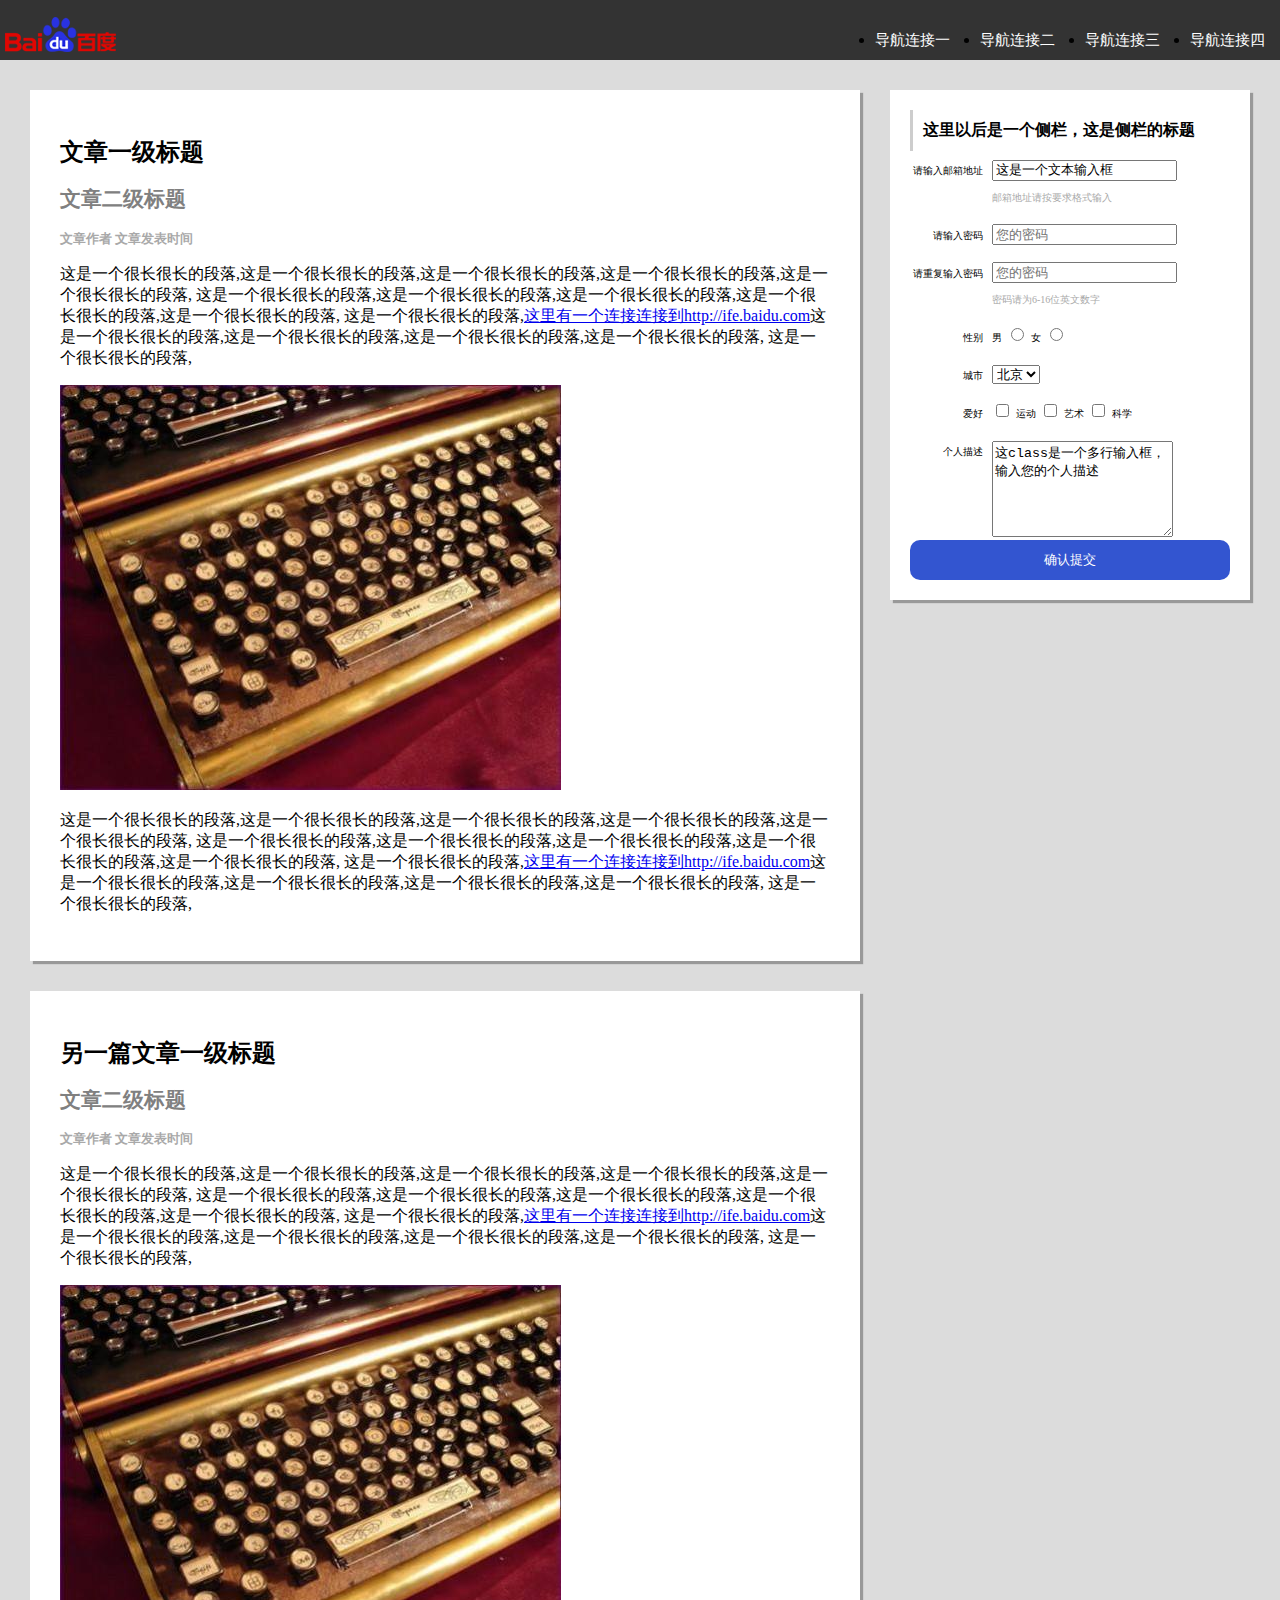
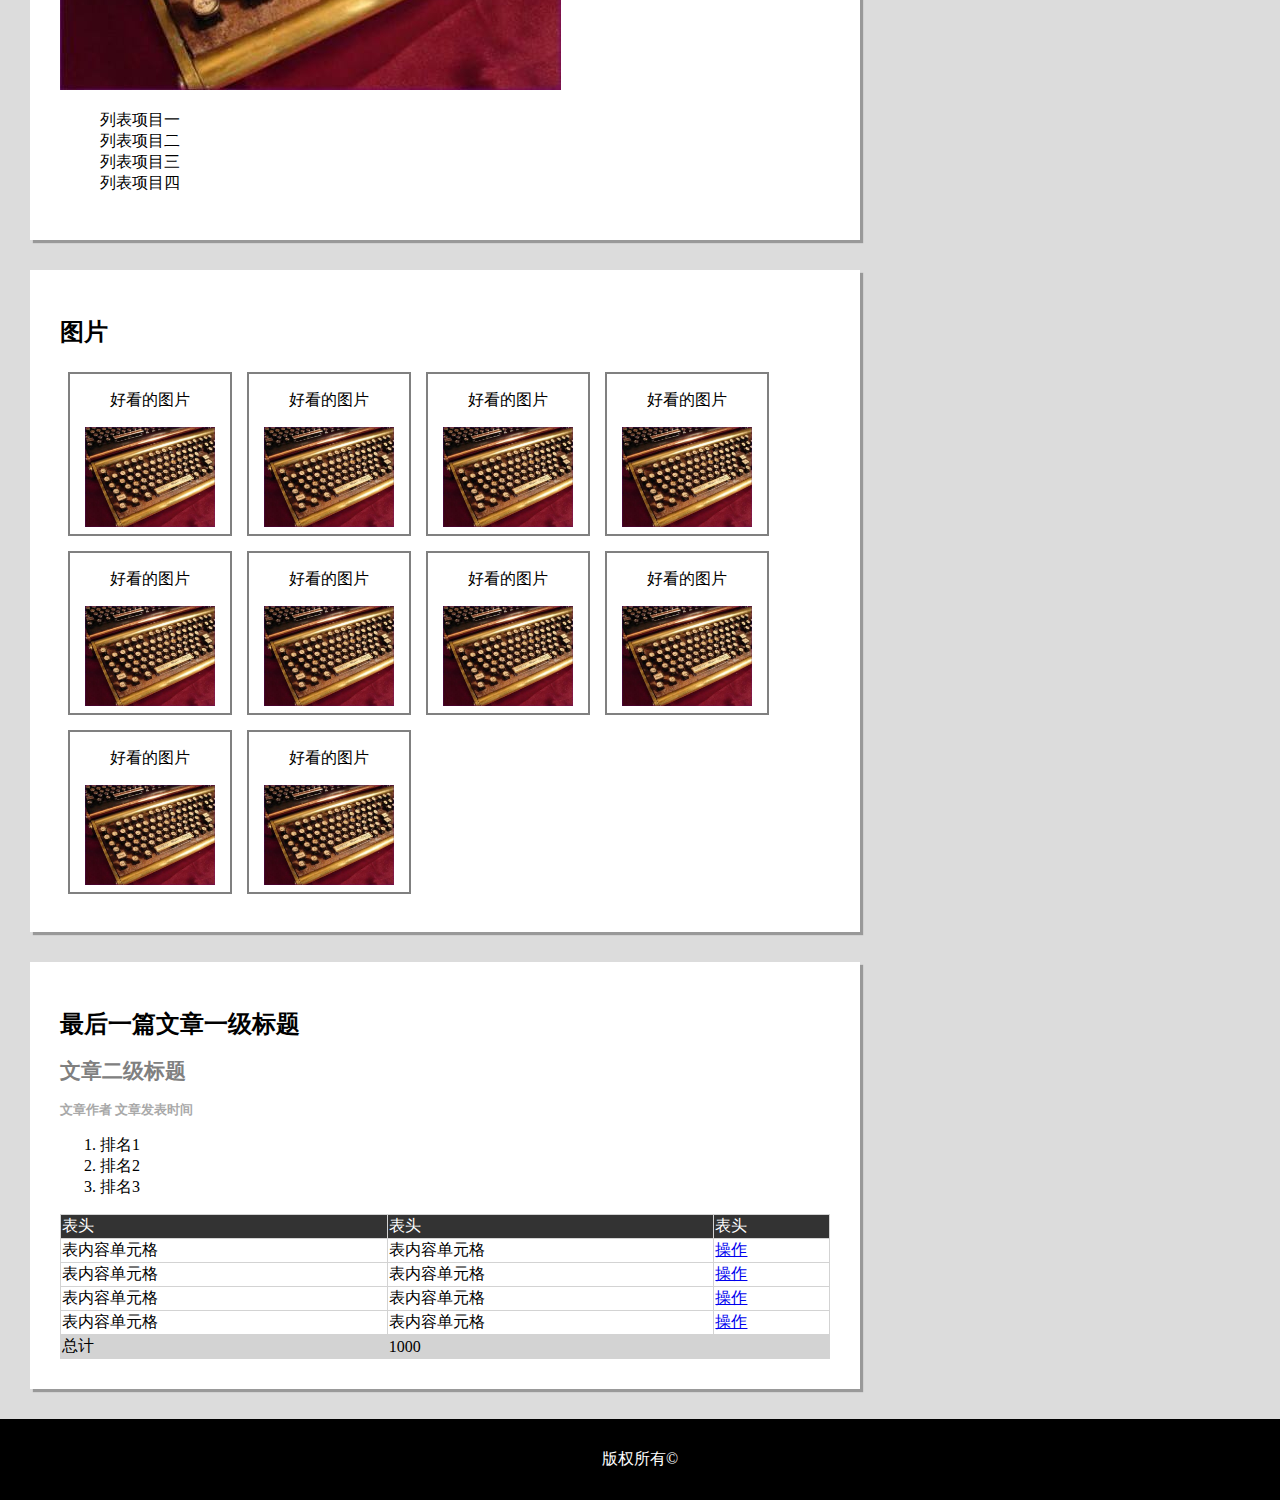
<file: d3/index.html>
<!DOCTYPE html>
<html lang="en">
<head>
    <meta charset="UTF-8">
    <link rel="stylesheet" href="css/style.css" type="text/css">
    <title>new</title>
</head>
<body>
<header>
    <div id="logo">
        <img src="./i/bd.jpg"  alt="百度" />
    </div>
    <nav>
        <ul>
            <li><p class="dh">导航连接一</p></li>
            <li><p class="dh">导航连接二</p></li>
            <li><p class="dh">导航连接三</p></li>
            <li><p class="dh">导航连接四</p></li>
        </ul>
    </nav>
</header>
<div id="sidebar">
    <form>
        <div id="form-title">这里以后是一个侧栏，这是侧栏的标题</div>
        <table>
            <tr>
                <td><p class="plz">请输入邮箱地址</p></td>
                <td><label for="typemail">
                    <input type="text" id="typemail" value="这是一个文本输入框">
                </label>
                    <p class="tips">邮箱地址请按要求格式输入</p>
                </td>
            </tr>
            <tr>
                <td><p class="plz">请输入密码</p></td>
                <td><input  type="password" placeholder="您的密码"></td>
            </tr>
            <tr>
                <td><p class="plz">请重复输入密码</p></td>
                <td><input  type="password" placeholder="您的密码">
                        <p class="tips">密码请为6-16位英文数字</p>
                </td>
            </tr>
            <tr>
                <td>
                    <p class="plz">性别</p>
                </td>
                <td>
                    <label for="male">男</label>
                    <input type="radio" name="sex" id="male" />
                    <label for="female">女</label>
                    <input type="radio" name="sex" id="female" />
                </td>
            </tr>
            <tr>
                <td><p class="plz">城市</p></td>
                <td>
                    <label for="city"></label>
                    <select  id="city" >
                        <option value="Beijing">北京</option>
                        <option value="Shanghai">上海</option>
                        </select>
                </td>
            </tr>
            <tr>
                <td><p class="plz">爱好</p></td>
                <td>
                    <input id="hobby" type="checkbox" name="sport">
                    <label for="hobby">运动</label>
                    <input id="art" type="checkbox" name="sport">
                    <label for="art">艺术</label>
                    <input id="science" type="checkbox" name="sport">
                    <label for="science">科学</label>
                </td>
            </tr>
            <tr>
                <td><p class="plz">个人描述</p></td>
                <td><label for="charecter"></label>
                <textarea  id="charecter" rows="6" cols="20">这class是一个多行输入框，输入您的个人描述
                </textarea>
                </td>
            </tr>
        </table>
        <button>确认提交</button>
    </form>
</div>

<div id="content">
    <section>
        <article>
            <h1>文章一级标题</h1>
            <h2>文章二级标题</h2>
            <h3>文章作者&nbsp;文章发表时间</h3>
            <p>
                这是一个很长很长的段落,这是一个很长很长的段落,这是一个很长很长的段落,这是一个很长很长的段落,这是一个很长很长的段落,
                这是一个很长很长的段落,这是一个很长很长的段落,这是一个很长很长的段落,这是一个很长很长的段落,这是一个很长很长的段落,
                这是一个很长很长的段落,<a href="http://ife.baidu.com">这里有一个连接连接到http://ife.baidu.com</a>这是一个很长很长的段落,这是一个很长很长的段落,这是一个很长很长的段落,这是一个很长很长的段落,
                这是一个很长很长的段落,
            </p>
            <img class="apic" src="./i/kb.jpg"  alt="键盘" />
            <p>
                这是一个很长很长的段落,这是一个很长很长的段落,这是一个很长很长的段落,这是一个很长很长的段落,这是一个很长很长的段落,
                这是一个很长很长的段落,这是一个很长很长的段落,这是一个很长很长的段落,这是一个很长很长的段落,这是一个很长很长的段落,
                这是一个很长很长的段落,<a href="http://ife.baidu.com">这里有一个连接连接到http://ife.baidu.com</a>这是一个很长很长的段落,这是一个很长很长的段落,这是一个很长很长的段落,这是一个很长很长的段落,
                这是一个很长很长的段落,
            </p>
        </article>
        <article>
            <h1>另一篇文章一级标题</h1>
            <h2>文章二级标题</h2>
            <h3>文章作者&nbsp;文章发表时间</h3>
            <p>
                这是一个很长很长的段落,这是一个很长很长的段落,这是一个很长很长的段落,这是一个很长很长的段落,这是一个很长很长的段落,
                这是一个很长很长的段落,这是一个很长很长的段落,这是一个很长很长的段落,这是一个很长很长的段落,这是一个很长很长的段落,
                这是一个很长很长的段落,<a href="http://ife.baidu.com">这里有一个连接连接到http://ife.baidu.com</a>这是一个很长很长的段落,这是一个很长很长的段落,这是一个很长很长的段落,这是一个很长很长的段落,
                这是一个很长很长的段落,
            </p>
            <img class="apic" src="./i/kb.jpg"  alt="键盘" />
            <ul>
                <li>列表项目一</li>
                <li>列表项目二</li>
                <li>列表项目三</li>
                <li>列表项目四</li>
            </ul>
        </article>
        <article>
            <div class="clear">
            <h1>图片</h1>
            <div class="picpj">
                <p class="picd">好看的图片</p>
                <img class="pic" src="./i/kb.jpg"  alt="键盘" />
            </div>
            <div class="picpj">
                <p class="picd">好看的图片</p>
                <img class="pic" src="./i/kb.jpg"  alt="键盘" />
            </div>
            <div class="picpj">
                <p class="picd">好看的图片</p>
                <img class="pic" src="./i/kb.jpg"  alt="键盘" />
            </div>
            <div class="picpj">
                <p class="picd">好看的图片</p>
                <img class="pic" src="./i/kb.jpg"  alt="键盘" />
            </div>
            <div class="picpj">
                <p class="picd">好看的图片</p>
                <img class="pic" src="./i/kb.jpg"  alt="键盘" />
            </div>
            <div class="picpj">
                <p class="picd">好看的图片</p>
                <img class="pic" src="./i/kb.jpg"  alt="键盘" />
            </div>
            <div class="picpj">
                <p class="picd">好看的图片</p>
                <img class="pic" src="./i/kb.jpg"  alt="键盘" />
            </div>
            <div class="picpj">
                <p class="picd">好看的图片</p>
                <img class="pic" src="./i/kb.jpg"  alt="键盘" />
            </div>
            <div class="picpj">
                <p class="picd">好看的图片</p>
                <img class="pic" src="./i/kb.jpg"  alt="键盘" />
            </div>
            <div class="picpj">
                <p class="picd">好看的图片</p>
                <img class="pic" src="./i/kb.jpg"  alt="键盘" />
            </div>
            </div>
        </article>
        <article>
            <h1>最后一篇文章一级标题</h1>
            <h2>文章二级标题</h2>
            <h3>文章作者&nbsp;文章发表时间</h3>
            <ol>
                <li>排名1</li>
                <li>排名2</li>
                <li>排名3</li>
            </ol>
            <table>
                <thead>
                <tr>
                    <td>表头</td>
                    <td>表头</td>
                    <td>表头</td>
                </tr>
                </thead>
                <tbody>
                <tr>
                <td class="dy">表内容单元格</td>
                <td class="dy">表内容单元格</td>
                <td><a href="index.html">操作</a></td>
                </tr>
                <tr>
                    <td class="dy">表内容单元格</td>
                    <td class="dy">表内容单元格</td>
                    <td class="cz"><a href="index.html">操作</a></td>
                </tr>
                <tr>
                    <td class="dy">表内容单元格</td>
                    <td class="dy">表内容单元格</td>
                    <td class="cz"><a href="index.html">操作</a></td>
                </tr>
                <tr>
                    <td class="dy">表内容单元格</td>
                    <td class="dy">表内容单元格</td>
                    <td class="cz"><a href="index.html">操作</a></td>
                </tr>
                <tfoot>
                <tr>
                    <td>总计</td>
                    <td colspan="2">1000</td>
                </tr>
            </tfoot>
            </table>
        </article>
    </section>
</div>
<div id="footer">版权所有©</div>
</body>
</html>
</file>
<file: d3/css/style.css>
header{
    width: 100%;
    height: 60px;
    background-color: #333333;
}
html,body{
    margin:0;
    padding:0;
    background-color: gainsboro;
}
#logo{
    float: left;
}
nav {
    float: right;
    height: 60px;
}
nav li {
    float: left;
    padding: 0;
    margin: 0 15px;
}
.dh{color: white;
    font-size: 15px;

}
#sidebar{
    float: right;
    background:white;
    width: 320px;
    padding: 20px;
    margin: 30px;
    box-shadow: 3px 3px 1px #999;
}
#form-title{
    text-align: left;
    border-left: 3px solid #CDCDCD;
    padding: 10px;
    font-weight:bold;
}
section{
    margin-right: 390px;
}
article{
    overflow: hidden;
}
#footer{
    background:black;
    clear:both;
    color: white;
    text-align: center;
    padding:30px;
}
.plz{
    font-size: x-small;
    text-align: right;
    margin-right: 5px;
}
#sidebar td {
    vertical-align:text-top;
}
#sidebar textarea{
    vertical-align:text-top;
}
.tips{
    color: darkgrey;
    font-size: x-small;
}
#sidebar button{
    width: 100%;
    height: 40px;
    color: #FFF;
    background: #3355D0;
    border-radius: 10px;
    cursor: pointer;
    border: none;
}
#sidebar label{font-size: x-small;}
#content article{
    padding:30px;
    box-shadow: 3px 3px 1px #999;
    margin: 30px;
    background-color: white;
}
.picpj{
    width: 160px;
    height: 160px;
    border:solid 2px grey;
    float:left;
    margin: 0.2cm
}
.clear{
    overflow: auto;
    zoom: 1;
}
.picd{
text-align: center;
}
.pic{
    width: 130px;
    height: 100px;
    padding-left: 0.4cm;
}
h1 {font-size: 150%}
h2 {
    font-size: 130%;
    color:grey
}
h3 {
    font-size: 80%;
    color:darkgrey
}
section ul{list-style-type:none}
thead{
    background-color:#333333;
    color:white;
}
tfoot{
    background-color: lightgrey;
    color: black;
}
article table{
    width: 100%;
    border-collapse: collapse;
}
article td{
    border: 1px solid lightgrey;
}
.apic{
    width: 100%;
    max-width: 501px;
    height: 100%;
    max-height: 405px;
}
</file>
